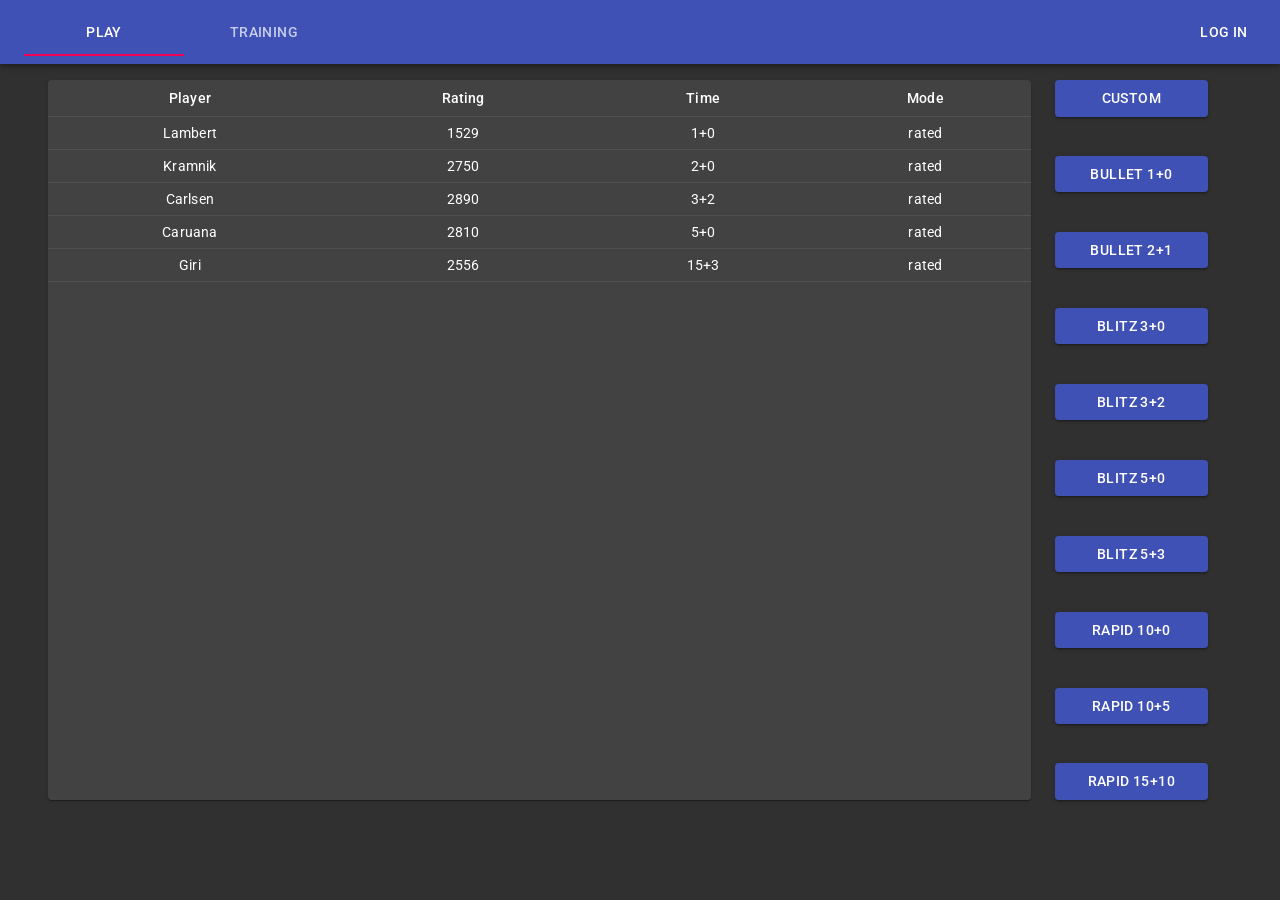
<file: public/index.html>
<!doctype html><html lang="en"><head><meta charset="utf-8"/><link rel="shortcut icon" href="/public/favicon.ico"/><meta name="viewport" content="minimum-scale=1,initial-scale=1,width=device-width"/><meta name="theme-color" content="#000000"/><link rel="manifest" href="/public/manifest.json"/><title>shashki</title><link rel="stylesheet" href="https://fonts.googleapis.com/css?family=Roboto:300,400,500,700&display=swap"/><link rel="stylesheet" href="/public/styles.css"/></head><body><noscript>You need to enable JavaScript to run this app.</noscript><div id="root"></div><script>!function(e){function r(r){for(var n,i,l=r[0],a=r[1],f=r[2],c=0,s=[];c<l.length;c++)i=l[c],Object.prototype.hasOwnProperty.call(o,i)&&o[i]&&s.push(o[i][0]),o[i]=0;for(n in a)Object.prototype.hasOwnProperty.call(a,n)&&(e[n]=a[n]);for(p&&p(r);s.length;)s.shift()();return u.push.apply(u,f||[]),t()}function t(){for(var e,r=0;r<u.length;r++){for(var t=u[r],n=!0,l=1;l<t.length;l++){var a=t[l];0!==o[a]&&(n=!1)}n&&(u.splice(r--,1),e=i(i.s=t[0]))}return e}var n={},o={1:0},u=[];function i(r){if(n[r])return n[r].exports;var t=n[r]={i:r,l:!1,exports:{}};return e[r].call(t.exports,t,t.exports,i),t.l=!0,t.exports}i.m=e,i.c=n,i.d=function(e,r,t){i.o(e,r)||Object.defineProperty(e,r,{enumerable:!0,get:t})},i.r=function(e){"undefined"!=typeof Symbol&&Symbol.toStringTag&&Object.defineProperty(e,Symbol.toStringTag,{value:"Module"}),Object.defineProperty(e,"__esModule",{value:!0})},i.t=function(e,r){if(1&r&&(e=i(e)),8&r)return e;if(4&r&&"object"==typeof e&&e&&e.__esModule)return e;var t=Object.create(null);if(i.r(t),Object.defineProperty(t,"default",{enumerable:!0,value:e}),2&r&&"string"!=typeof e)for(var n in e)i.d(t,n,function(r){return e[r]}.bind(null,n));return t},i.n=function(e){var r=e&&e.__esModule?function(){return e.default}:function(){return e};return i.d(r,"a",r),r},i.o=function(e,r){return Object.prototype.hasOwnProperty.call(e,r)},i.p="/public/";var l=this["webpackJsonpshashki-ui"]=this["webpackJsonpshashki-ui"]||[],a=l.push.bind(l);l.push=r,l=l.slice();for(var f=0;f<l.length;f++)r(l[f]);var p=a;t()}([])</script><script src="/public/static/js/2.c13a5d98.chunk.js"></script><script src="/public/static/js/main.0667839b.chunk.js"></script></body></html>
</file>
<file: public/styles.css>
.fade-enter {
   opacity: 0;
}

.fade-exit {
   opacity: 1;
}

.fade-enter-active {
   opacity: 1;
}

.fade-exit-active {
   opacity: 0;
}

.fade-enter-active,
.fade-exit-active {
   transition: opacity 300ms;
}

html, body, #root {
   height: 100%;
}
</file>
